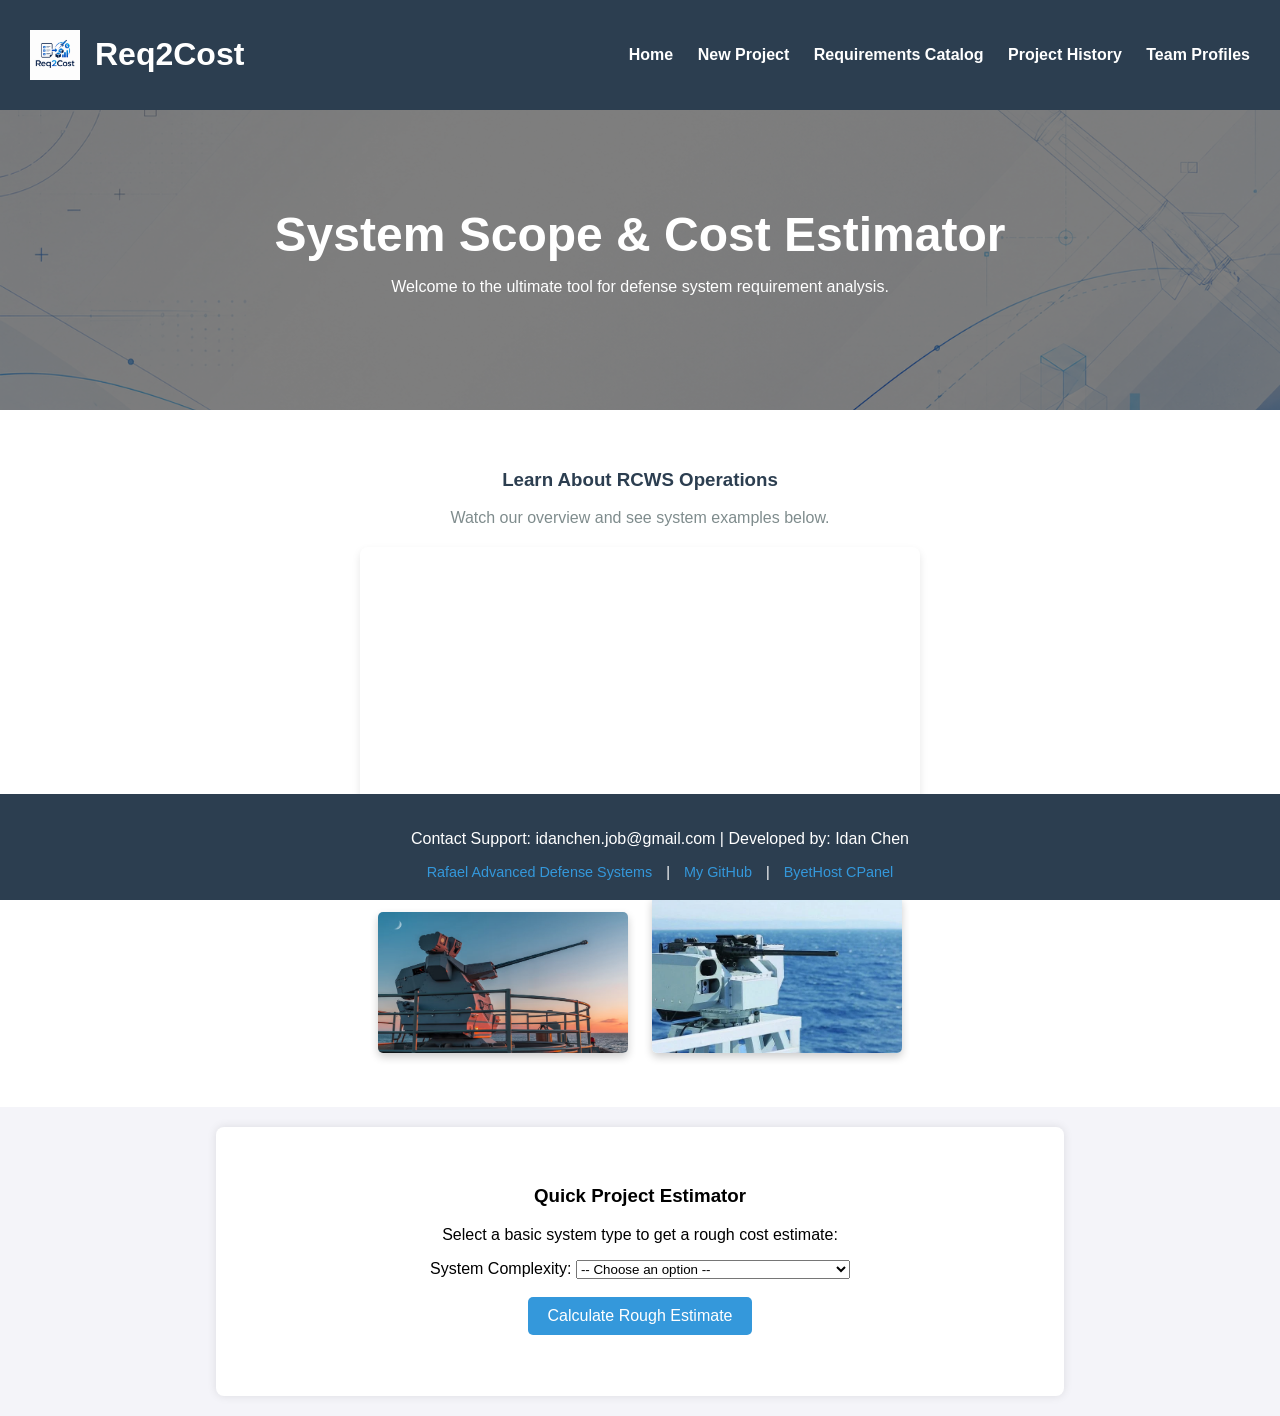
<file: index.html>
<!DOCTYPE html>
<html lang="en" dir="ltr"> 
<head>
    <meta charset="UTF-8">
    <meta name="viewport" content="width=device-width, initial-scale=1.0">
    <title>Req2Cost - Home</title>
    <link rel="stylesheet" href="style.css">
</head>
<body>
    <header>
        <div class="logo-container">
            <img src="logo.png" alt="Req2Cost Logo" class="logo-img">
            <h1>Req2Cost</h1>
        </div>
      <nav>
            <a href="index.html">Home</a>
            <a href="new_project.html">New Project</a>
            <a href="catalog.html">Requirements Catalog</a>
            <a href="projects_db.php">Project History</a>
            <a href="team.html">Team Profiles</a>
        </nav>
    </header>

    <main>
        <section class="hero-section">
            <div class="hero-content">
                <h2>System Scope & Cost Estimator</h2>
                <p>Welcome to the ultimate tool for defense system requirement analysis.</p>
            </div>
        </section>

        <section style="text-align: center; padding: 40px; background-color: #fff;">
            <h3 style="color: #2c3e50;">Learn About RCWS Operations</h3>
            <p style="color: #7f8c8d; margin-bottom: 20px;">Watch our overview and see system examples below.</p>
            
            <iframe width="560" height="315" src="https://www.youtube.com/embed/En-C2xldPtQ" frameborder="0" allow="accelerometer; autoplay; clipboard-write; encrypted-media; gyroscope; picture-in-picture" allowfullscreen style="border-radius: 8px; box-shadow: 0 4px 8px rgba(0,0,0,0.1); margin-bottom: 20px;"></iframe>
            
            <br>
            <img src="sys1.jpg" alt="RCWS Interface" style="width: 250px; border-radius: 5px; margin: 10px; box-shadow: 0 4px 8px rgba(0,0,0,0.2);">
            <img src="sys2.jpg" alt="Targeting Module" style="width: 250px; border-radius: 5px; margin: 10px; box-shadow: 0 4px 8px rgba(0,0,0,0.2);">
        </section>

        <section class="estimator-section">
            <h3>Quick Project Estimator</h3>
            <p>Select a basic system type to get a rough cost estimate:</p>
            <form id="quickForm">
                <label for="systemType">System Complexity:</label>
                <select id="systemType" name="systemType">
                    <option value="">-- Choose an option --</option>
                    <option value="150000">Basic (e.g., Simple Sensor Integration)</option>
                    <option value="350000">Medium (e.g., Full RCWS Module)</option>
                    <option value="800000">High (e.g., Advanced Fire-Control System)</option>
                </select>
                <br><br>
                <input type="button" value="Calculate Rough Estimate" onclick="calculateEstimate()" class="btn">
                <h4 id="resultMessage"></h4>
            </form>
        </section>
    </main>

    <footer style="text-align: center; padding: 20px; background-color: #2c3e50; color: white;">
        <p>Contact Support: idanchen.job@gmail.com | Developed by: Idan Chen</p>
        
        <div style="margin-top: 10px; font-size: 0.9em;">
            <a href="https://www.rafael.co.il/" target="_blank" style="color: #3498db; margin: 0 10px; text-decoration: none;">Rafael Advanced Defense Systems</a> |
            <a href="https://github.com/idanchen1" target="_blank" style="color: #3498db; margin: 0 10px; text-decoration: none;">My GitHub</a> |
            <a href="https://cpanel.byethost.com/index.php" target="_blank" style="color: #3498db; margin: 0 10px; text-decoration: none;">ByetHost CPanel</a>
        </div>
    </footer>

    <script src="script.js"></script>
</body>
</html>
</file>
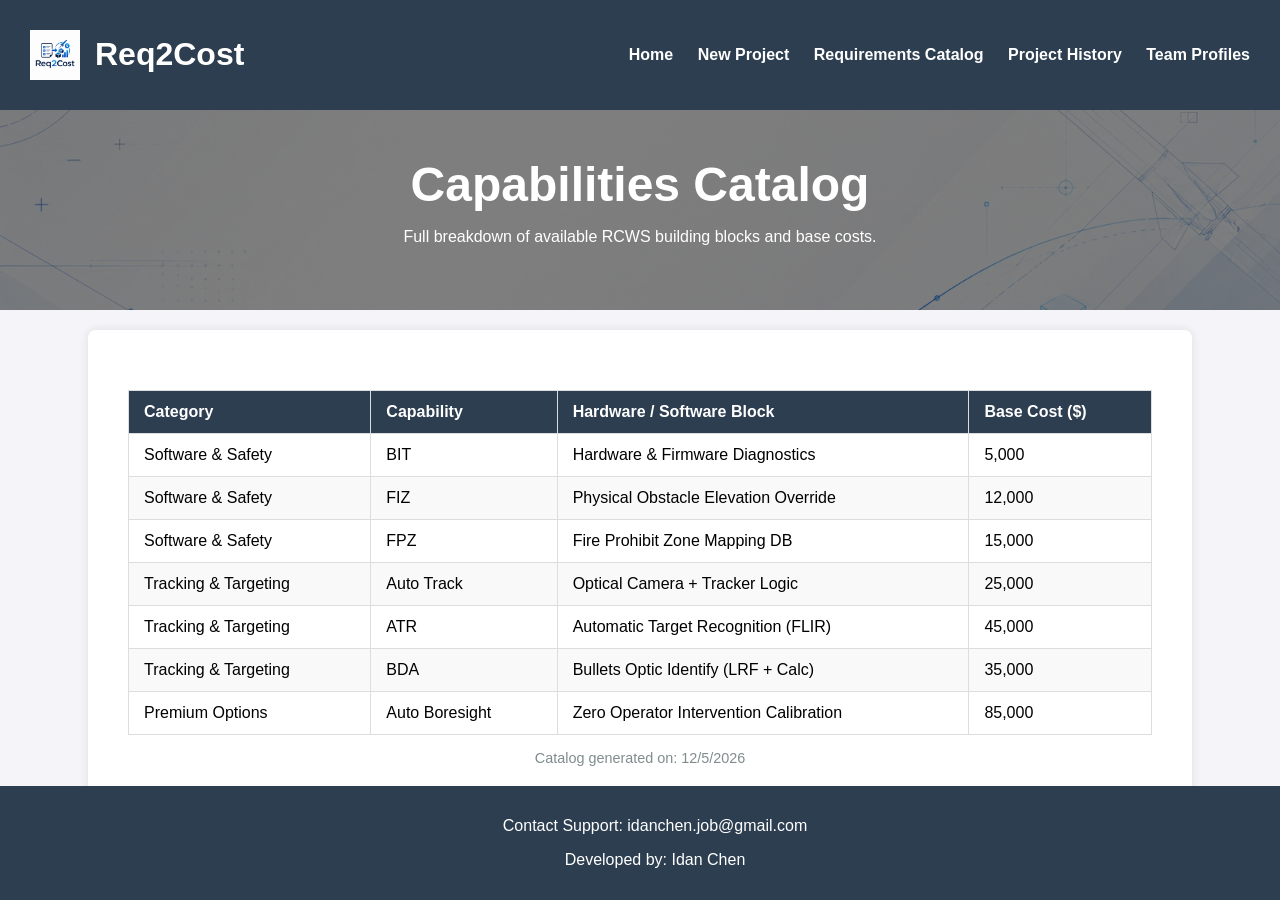
<file: catalog.html>
<!DOCTYPE html>
<html lang="en" dir="ltr">
<head>
    <meta charset="UTF-8">
    <meta name="viewport" content="width=device-width, initial-scale=1.0">
    <title>Req2Cost - Requirements Catalog</title>
    <link rel="stylesheet" href="style.css">
</head>
<body>

    <header>
        <div class="logo-container">
            <img src="logo.png" alt="Req2Cost Logo" class="logo-img">
            <h1>Req2Cost</h1>
        </div>
     <nav>
            <a href="index.html">Home</a>
            <a href="new_project.html">New Project</a>
            <a href="catalog.html">Requirements Catalog</a>
            <a href="projects_db.php">Project History</a>
            <a href="team.html">Team Profiles</a>
        </nav>
    </header>

    <main>
        <section class="hero-section" style="height: 200px;">
            <div class="hero-content">
                <h2>Capabilities Catalog</h2>
                <p>Full breakdown of available RCWS building blocks and base costs.</p>
            </div>
        </section>

        <section class="catalog-section">
            <table class="req-table">
                <thead>
                    <tr>
                        <th>Category</th>
                        <th>Capability</th>
                        <th>Hardware / Software Block</th>
                        <th>Base Cost ($)</th>
                    </tr>
                </thead>
                <tbody>
                    <tr><td>Software & Safety</td><td>BIT</td><td>Hardware & Firmware Diagnostics</td><td>5,000</td></tr>
                    <tr><td>Software & Safety</td><td>FIZ</td><td>Physical Obstacle Elevation Override</td><td>12,000</td></tr>
                    <tr><td>Software & Safety</td><td>FPZ</td><td>Fire Prohibit Zone Mapping DB</td><td>15,000</td></tr>
                    <tr><td>Tracking & Targeting</td><td>Auto Track</td><td>Optical Camera + Tracker Logic</td><td>25,000</td></tr>
                    <tr><td>Tracking & Targeting</td><td>ATR</td><td>Automatic Target Recognition (FLIR)</td><td>45,000</td></tr>
                    <tr><td>Tracking & Targeting</td><td>BDA</td><td>Bullets Optic Identify (LRF + Calc)</td><td>35,000</td></tr>
                    <tr><td>Premium Options</td><td>Auto Boresight</td><td>Zero Operator Intervention Calibration</td><td>85,000</td></tr>
                </tbody>
            </table>
            
            <div style="text-align: center; margin-top: 15px; color: #7f8c8d; font-size: 0.9em;">
                <script>
                    document.write("Catalog generated on: " + new Date().toLocaleDateString());
                </script>
            </div>
        </section>
    </main>

    <footer>
        <p>Contact Support: idanchen.job@gmail.com</p>
        <p>Developed by: Idan Chen</p>
    </footer>

    <script src="script.js"></script>
</body>
</html>
</file>
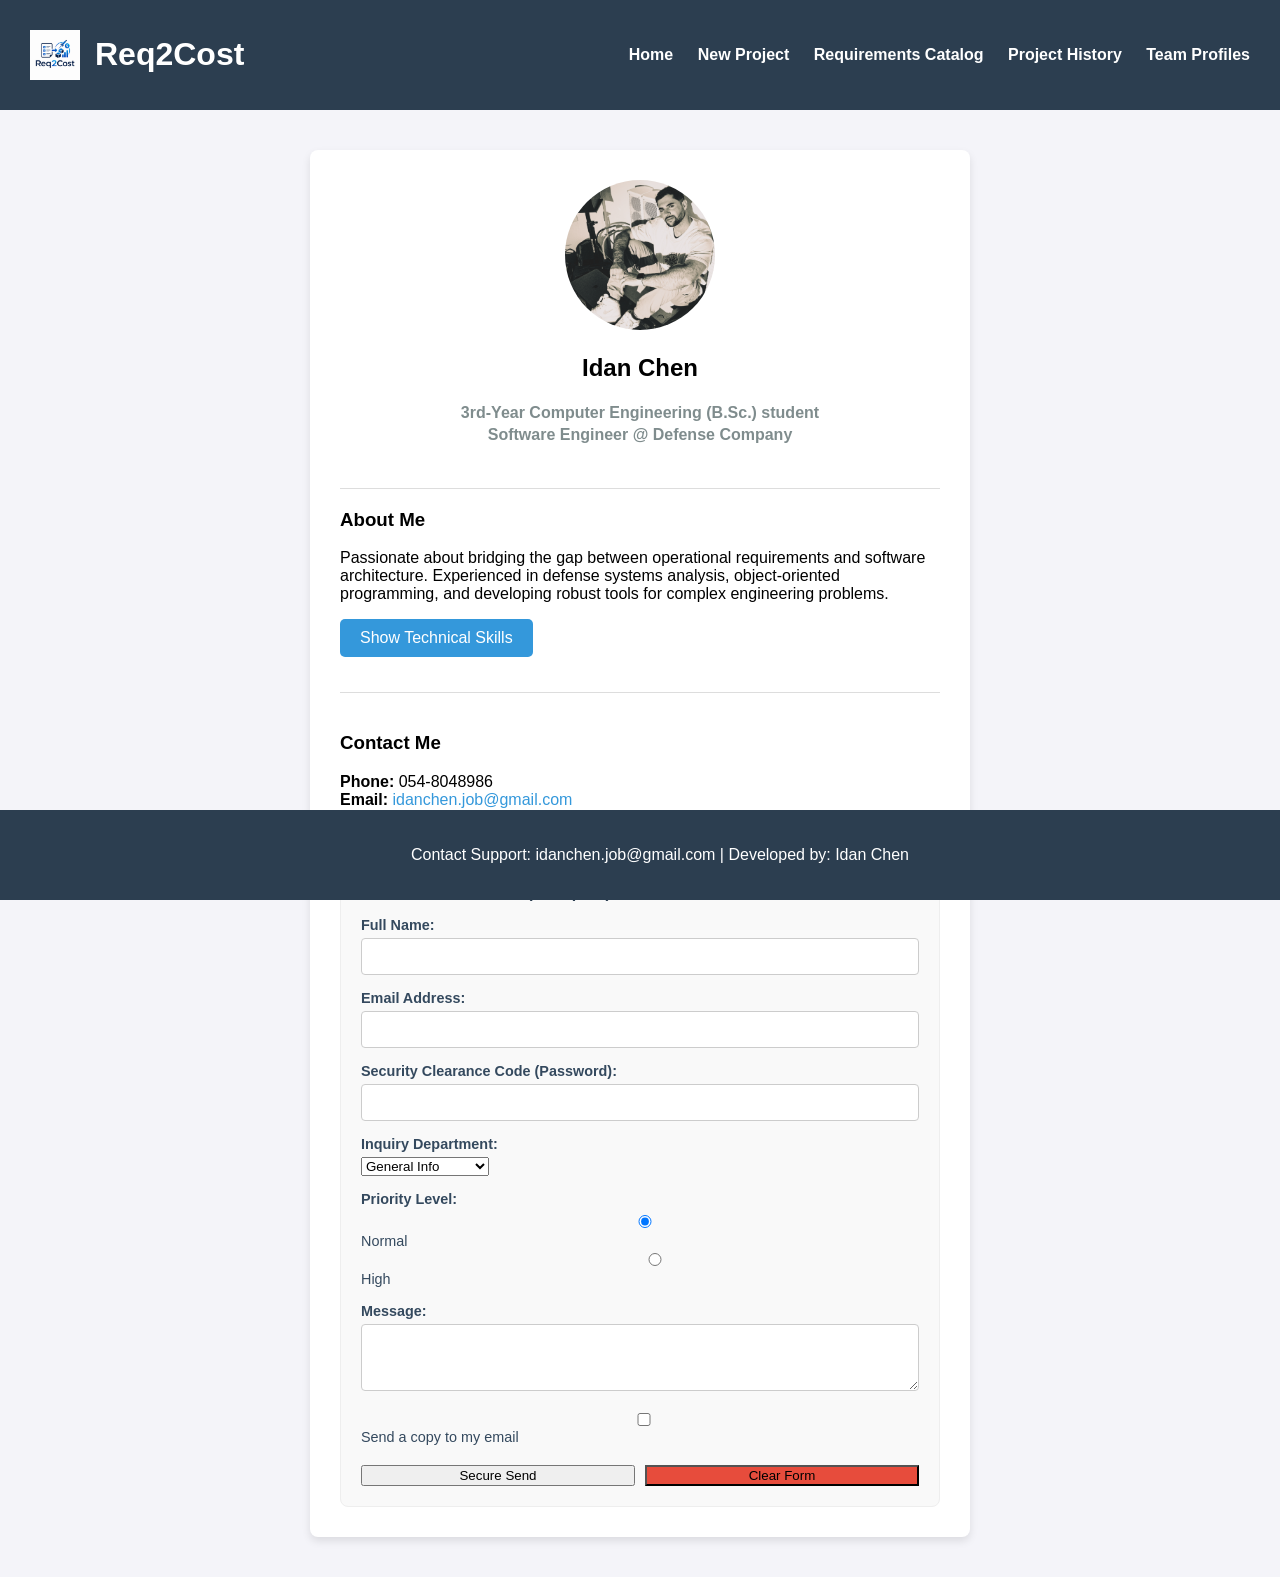
<file: idan_chen.html>
<!DOCTYPE html>
<html lang="en" dir="ltr">
<head>
    <meta charset="UTF-8">
    <meta name="viewport" content="width=device-width, initial-scale=1.0">
    <title>Idan Chen - Profile</title>
    <link rel="stylesheet" href="style.css">
</head>
<body>
    <header>
        <div class="logo-container">
            <img src="logo.png" alt="Req2Cost Logo" class="logo-img">
            <h1>Req2Cost</h1>
        </div>
   <nav>
            <a href="index.html">Home</a>
            <a href="new_project.html">New Project</a>
            <a href="catalog.html">Requirements Catalog</a>
            <a href="projects_db.php">Project History</a>
            <a href="team.html">Team Profiles</a>
        </nav>
    </header>

    <main>
        <section class="profile-section">
            <div class="profile-header">
                <img src="avatar.png" alt="Idan Chen" class="profile-img-large">
                <h2>Idan Chen</h2>
                <h4 class="profile-title">3rd-Year Computer Engineering (B.Sc.) student<br>Software Engineer @ Defense Company</h4>
            </div>
            
            <div class="profile-bio">
                <h3>About Me</h3>
                <p>Passionate about bridging the gap between operational requirements and software architecture. Experienced in defense systems analysis, object-oriented programming, and developing robust tools for complex engineering problems.</p>
                
                <input type="button" value="Show Technical Skills" onclick="toggleSkills()" id="skillsBtn" class="btn">
                
                <ul id="skillsList" style="display: none;" class="skills-list">
                    <li>Java, OOP & Data Structures</li>
                    <li>HTML, CSS & JavaScript (Full Stack)</li>
                    <li>Defense Systems Integration (RCWS)</li>
                    <li>PHP & MySQL Database Management</li>
                </ul>

                <div style="margin-top: 35px; padding-top: 20px; border-top: 1px solid #ddd;">
                    <h3>Contact Me</h3>
                    <p style="margin-bottom: 20px;">
                        <strong>Phone:</strong> 054-8048986 <br>
                        <strong>Email:</strong> <a href="mailto:idanchen.job@gmail.com" style="color: #3498db; text-decoration: none;">idanchen.job@gmail.com</a><br>
                        <strong>LinkedIn:</strong> <a href="https://www.linkedin.com/in/idan-chen/" target="_blank" style="color: #3498db; text-decoration: none;">View Professional Profile</a>
                    </p>
                    
                    <div class="contact-form-container">
                        <p style="text-align: left; margin-bottom: 15px; font-weight: bold; color: #2c3e50;">Secure Contact Form (All Inputs):</p>
                        
                        <form id="contactForm" action="process_contact.php" method="POST">
                            
                            <div class="form-group">
                                <label>Full Name:</label>
                                <input type="text" name="senderName" required>
                            </div>
                            
                            <div class="form-group">
                                <label>Email Address:</label>
                                <input type="email" name="senderEmail" required>
                            </div>
                            
                            <div class="form-group">
                                <label>Security Clearance Code (Password):</label>
                                <input type="password" name="secCode" required>
                            </div>

                            <div class="form-group">
                                <label>Inquiry Department:</label>
                                <select name="department">
                                    <option value="General">General Info</option>
                                    <option value="Technical">Technical Support</option>
                                    <option value="Billing">Billing & Costing</option>
                                </select>
                            </div>

                            <div class="form-group">
                                <label>Priority Level:</label>
                                <label style="font-weight: normal; display: inline;"><input type="radio" name="priority" value="Normal" checked> Normal</label>
                                <label style="font-weight: normal; display: inline; margin-left: 10px;"><input type="radio" name="priority" value="High"> High</label>
                            </div>

                            <div class="form-group">
                                <label>Message:</label>
                                <textarea name="message" rows="3" required></textarea>
                            </div>

                            <div class="form-group" style="margin-bottom: 20px;">
                                <label style="font-weight: normal;">
                                    <input type="checkbox" name="copyMe" value="Yes"> Send a copy to my email
                                </label>
                            </div>
                            
                            <div style="display: flex; gap: 10px;">
                                <input type="submit" value="Secure Send" class="btn" style="flex: 1;">
                                <input type="reset" value="Clear Form" class="btn" style="flex: 1; background-color: #e74c3c;">
                            </div>
                        </form>
                    </div>
                </div>
            </div>
        </section>
    </main>

    <footer style="text-align: center; padding: 20px; background-color: #2c3e50; color: white;">
        <p>Contact Support: idanchen.job@gmail.com | Developed by: Idan Chen</p>
    </footer>
    <script src="script.js"></script>
</body>
</html>
</file>
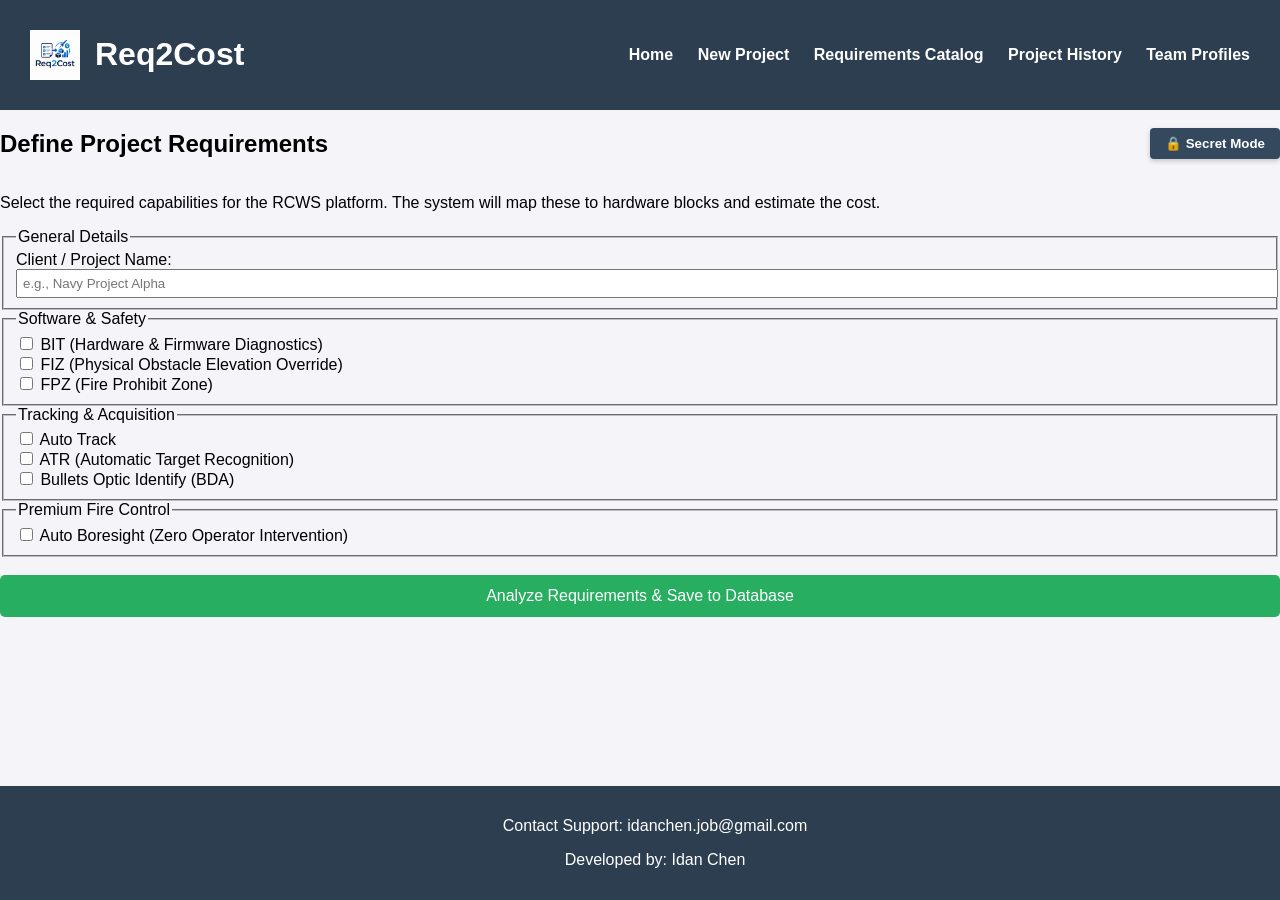
<file: new_project.html>
<!DOCTYPE html>
<html lang="en" dir="ltr">
<head>
    <meta charset="UTF-8">
    <meta name="viewport" content="width=device-width, initial-scale=1.0">
    <title>Req2Cost - New Project</title>
    <link rel="stylesheet" href="style.css">
</head>
<body>

    <header>
        <div class="logo-container">
            <img src="logo.png" alt="Req2Cost Logo" class="logo-img">
            <h1>Req2Cost</h1>
        </div>
        <nav>
            <a href="index.html">Home</a>
            <a href="new_project.html">New Project</a>
            <a href="catalog.html">Requirements Catalog</a>
            <a href="projects_db.php">Project History</a>
            <a href="team.html">Team Profiles</a>
        </nav>
    </header>

    <main>
        <section class="form-section">
            <div style="display: flex; justify-content: space-between; align-items: center;">
                <h2>Define Project Requirements</h2>
                <button type="button" id="secretModeBtn" onclick="toggleSecretMode()" style="background-color: #34495e; color: white; border: none; padding: 8px 15px; border-radius: 4px; cursor: pointer; font-weight: bold;">🔒 Secret Mode</button>
            </div>
            <p>Select the required capabilities for the RCWS platform. The system will map these to hardware blocks and estimate the cost.</p>
            
            <form id="requirementsForm" action="process_project.php" method="POST">
                <fieldset>
                    <legend>General Details</legend>
                    <label for="clientName">Client / Project Name:</label>
                    <input type="text" id="clientName" name="clientName" placeholder="e.g., Navy Project Alpha" required style="width: 100%; padding: 5px;">
                </fieldset>

                <fieldset>
                    <legend>Software & Safety</legend>
                    <label><input type="checkbox" name="requirements[]" value="BIT" class="req-checkbox"> BIT (Hardware & Firmware Diagnostics)</label><br>
                    <label><input type="checkbox" name="requirements[]" value="FIZ" class="req-checkbox"> FIZ (Physical Obstacle Elevation Override)</label><br>
                    <label><input type="checkbox" name="requirements[]" value="FPZ" class="req-checkbox"> FPZ (Fire Prohibit Zone)</label>
                </fieldset>

                <fieldset>
                    <legend>Tracking & Acquisition</legend>
                    <label><input type="checkbox" name="requirements[]" value="Auto Track" class="req-checkbox"> Auto Track</label><br>
                    <label><input type="checkbox" name="requirements[]" value="ATR" class="req-checkbox"> ATR (Automatic Target Recognition)</label><br>
                    <label><input type="checkbox" name="requirements[]" value="BDA" class="req-checkbox"> Bullets Optic Identify (BDA)</label>
                </fieldset>

                <fieldset>
                    <legend>Premium Fire Control</legend>
                    <label><input type="checkbox" name="requirements[]" value="Auto Boresight" class="req-checkbox"> Auto Boresight (Zero Operator Intervention)</label>
                </fieldset>

                <fieldset id="classifiedSection" style="display: none; background-color: #ffebee; border: 2px solid #e74c3c; margin-top: 15px;">
                    <legend style="color: #c0392b; font-weight: bold;">[CLASSIFIED] Restricted Capabilities</legend>
                    <label style="color: #c0392b;"><input type="checkbox" name="requirements[]" value="Search Radar" class="req-checkbox"> AESA Search Radar & Target Slaving</label><br>
                    <label style="color: #c0392b;"><input type="checkbox" name="requirements[]" value="Auto Fire" class="req-checkbox"> Autonomous Fire Algorithm (Lethal AI)</label>
                </fieldset>

                <br>
                <input type="submit" value="Analyze Requirements & Save to Database" class="btn" style="background-color: #27ae60; color: white; padding: 12px 20px; border: none; cursor: pointer; font-size: 16px; border-radius: 5px; width: 100%;">
            </form>
        </section>
    </main>

    <footer>
        <p>Contact Support: idanchen.job@gmail.com</p>
        <p>Developed by: Idan Chen</p>
    </footer>

    <script>
        function toggleSecretMode() {
            var secretSection = document.getElementById('classifiedSection');
            var btn = document.getElementById('secretModeBtn');
            
            if (secretSection.style.display === 'none') {
                secretSection.style.display = 'block';
                btn.innerHTML = "🔓 Disable Secret Mode";
                btn.style.backgroundColor = "#e74c3c";
            } else {
                secretSection.style.display = 'none';
                btn.innerHTML = "🔒 Secret Mode";
                btn.style.backgroundColor = "#34495e";
            }
        }
    </script>
</body>
</html>
</file>
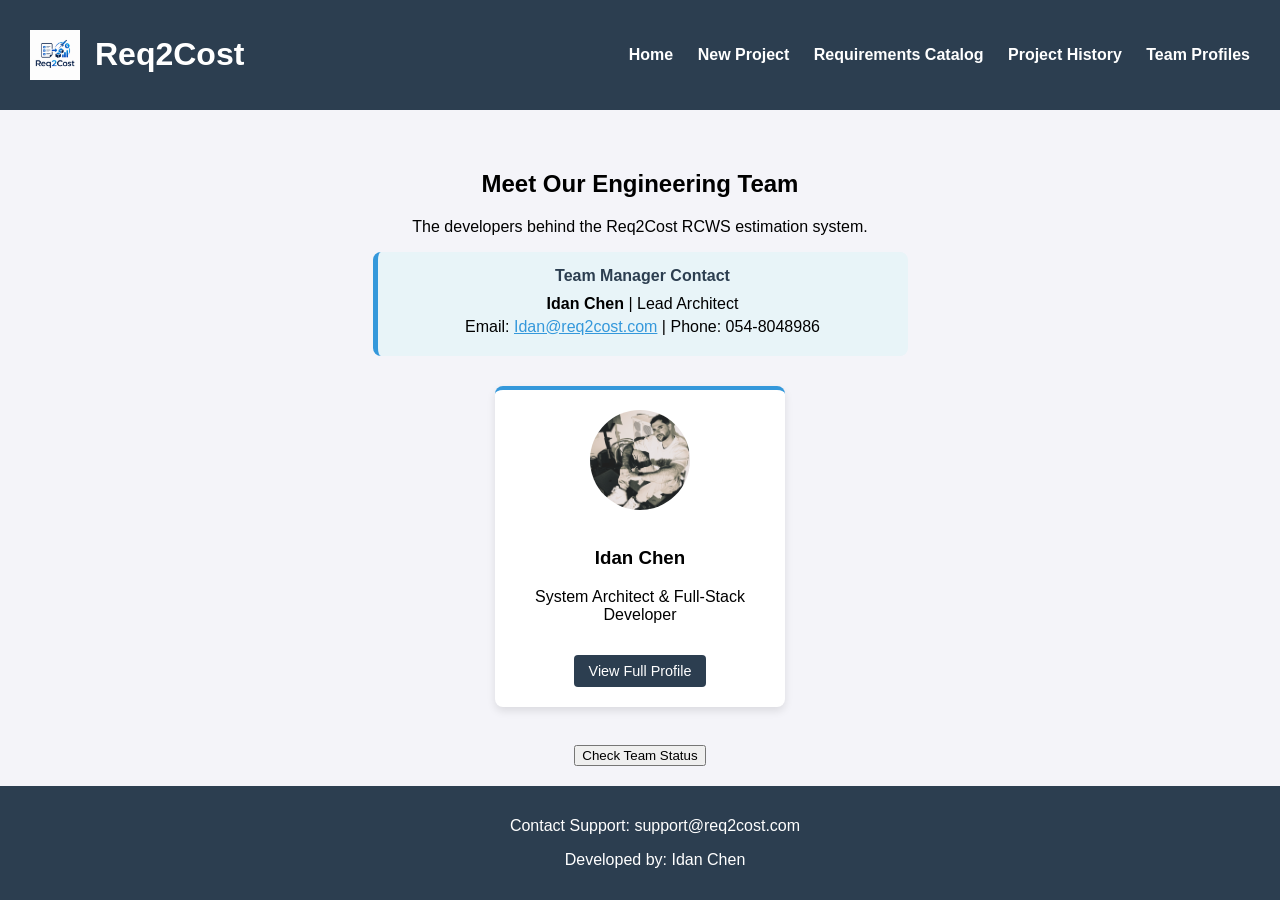
<file: team.html>
<!DOCTYPE html>
<html lang="en" dir="ltr">
<head>
    <meta charset="UTF-8">
    <meta name="viewport" content="width=device-width, initial-scale=1.0">
    <title>Req2Cost - Team</title>
    <link rel="stylesheet" href="style.css">

</head>
<body>

    <header>
        <div class="logo-container">
            <img src="logo.png" alt="Req2Cost Logo" class="logo-img">
            <h1>Req2Cost</h1>
        </div>
    <nav>
            <a href="index.html">Home</a>
            <a href="new_project.html">New Project</a>
            <a href="catalog.html">Requirements Catalog</a>
            <a href="projects_db.php">Project History</a>
            <a href="team.html">Team Profiles</a>
        </nav>
    </header>

    <main>
        <section class="team-section">
            <h2>Meet Our Engineering Team</h2>
            <p>The developers behind the Req2Cost RCWS estimation system.</p>
            
            <div style="background-color: #e8f4f8; padding: 15px; border-radius: 8px; max-width: 500px; margin: 0 auto 30px; text-align: center; border-left: 5px solid #3498db;">
                <h4 style="margin: 0 0 10px 0; color: #2c3e50;">Team Manager Contact</h4>
                <p style="margin: 5px 0;"><strong>Idan Chen</strong> | Lead Architect</p>
                <p style="margin: 5px 0;">Email: <a href="mailto:Idan@req2cost.com" style="color: #3498db;">Idan@req2cost.com</a> | Phone: 054-8048986</p>
            </div>

            <div class="team-container">
                <div class="team-card">
                    <img src="avatar.png" alt="Idan Chen" class="team-avatar">
                    <h3>Idan Chen</h3>
                    <p>System Architect & Full-Stack Developer</p>
                    <a href="idan_chen.html" class="profile-btn">View Full Profile</a>
                </div>
            </div>

            <br>
            <div style="text-align: center; margin-top: 20px;">
                <button onclick="alert('Req2Cost Team is currently handling 3 active projects. Contact us for new inquiries!')" class="btn">Check Team Status</button>
            </div>
        </section>
    </main>

    <footer>
        <p>Contact Support: support@req2cost.com</p>
        <p>Developed by: Idan Chen</p>
    </footer>

</body>
</html>
</file>
<file: style.css>
/* General reset and font */
body {
    font-family: Arial, sans-serif;
    margin: 0;
    padding: 0;
    background-color: #f4f4f9;
}

/* Header and Navigation */
header {
    background-color: #2c3e50;
    color: white;
    padding: 15px 30px;
    display: flex;
    justify-content: space-between;
    align-items: center;
}

.logo-container {
    display: flex;
    align-items: center;
}

.logo-img {
    width: 50px; /* Adjust based on your logo size */
    margin-right: 15px;
}

nav a {
    color: white;
    text-decoration: none;
    margin-left: 20px;
    font-weight: bold;
}

nav a:hover {
    color: #3498db;
}

/* Hero Section with background image */
.hero-section {
    background-image: url('background.jpg'); /* Make sure the image is in the folder */
    background-size: cover;
    background-position: center;
    height: 300px;
    display: flex;
    align-items: center;
    justify-content: center;
    text-align: center;
    color: white;
    box-shadow: inset 0 0 0 1000px rgba(0,0,0,0.5); /* Dark overlay for better text readability */
}

.hero-content h2 {
    font-size: 3em;
    margin: 0;
}

/* Form Section */
.estimator-section {
    padding: 40px;
    text-align: center;
    background-color: white;
    margin: 20px auto;
    width: 60%;
    border-radius: 8px;
    box-shadow: 0px 0px 10px rgba(0,0,0,0.1);
}

input[type="button"] {
    background-color: #3498db;
    color: white;
    border: none;
    padding: 10px 20px;
    cursor: pointer;
    font-size: 1em;
    border-radius: 5px;
}

input[type="button"]:hover {
    background-color: #2980b9;
}

/* Footer */
footer {
    background-color: #2c3e50;
    color: white;
    text-align: center;
    padding: 15px;
    position: fixed;
    bottom: 0;
    width: 100%;
}

/* Team Page Styling */
.team-section {
    text-align: center;
    padding: 40px;
}

.team-container {
    display: flex;
    justify-content: center;
    margin-top: 30px;
}

.team-card {
    background-color: white;
    border-radius: 8px;
    box-shadow: 0 4px 8px rgba(0,0,0,0.1);
    padding: 20px;
    width: 250px;
    text-align: center;
    border-top: 4px solid #3498db;
}

.team-avatar {
    width: 100px;
    height: 100px;
    border-radius: 50%;
    object-fit: cover;
    margin-bottom: 15px;
}

.profile-btn {
    display: inline-block;
    margin-top: 15px;
    padding: 8px 15px;
    background-color: #2c3e50;
    color: white;
    text-decoration: none;
    border-radius: 4px;
    font-size: 0.9em;
}

.profile-btn:hover {
    background-color: #34495e;
}

/* Personal Profile Page Styling */
.profile-section {
    max-width: 600px;
    margin: 40px auto;
    background-color: white;
    padding: 30px;
    border-radius: 8px;
    box-shadow: 0 4px 8px rgba(0,0,0,0.1);
}

.profile-header {
    text-align: center;
    border-bottom: 1px solid #ddd;
    padding-bottom: 20px;
    margin-bottom: 20px;
}

.profile-img-large {
    width: 150px;
    height: 150px;
    border-radius: 50%;
    object-fit: cover;
}

.profile-title {
    color: #7f8c8d;
    margin-top: 5px;
    line-height: 1.4;
}

.skills-list {
    background-color: #f4f4f9;
    padding: 15px 15px 15px 35px;
    border-radius: 5px;
    margin-top: 15px;
    color: #2c3e50;
}


/* Catalog Table Styling */
.catalog-section {
    padding: 40px;
    background-color: white;
    margin: 20px auto;
    width: 80%;
    border-radius: 8px;
    box-shadow: 0px 0px 10px rgba(0,0,0,0.1);
}

.req-table {
    width: 100%;
    border-collapse: collapse;
    margin-top: 20px;
}

.req-table th, .req-table td {
    padding: 12px 15px;
    border: 1px solid #ddd;
    text-align: left;
}

.req-table th {
    background-color: #2c3e50;
    color: white;
    font-weight: bold;
}

.req-table tr:nth-child(even) {
    background-color: #f9f9f9;
}

.req-table tr:hover {
    background-color: #f1f1f1;
}

/* Responsive Design (Media Queries) - Mobile Adaptation */
@media screen and (max-width: 768px) {
    /* Stack header items vertically */
    header {
        flex-direction: column;
        text-align: center;
    }
    
    /* Make navigation links blocks instead of inline */
    nav {
        margin-top: 15px;
    }
    
    nav a {
        display: inline-block;
        margin: 5px 10px;
    }
    
    /* Adjust text sizes */
    .hero-content h2 {
        font-size: 2em;
    }
    
    /* Expand content boxes to take full width on mobile */
    .estimator-section, 
    .form-section, 
    .catalog-section, 
    .profile-section {
        width: 90%;
        padding: 15px;
    }
    
    /* Adjust input and form elements */
    input[type="text"], select {
        width: 100%;
    }
}

/* Contact Form Styling */
.contact-form-container {
    background-color: #f9f9f9;
    padding: 20px;
    border-radius: 8px;
    border: 1px solid #eee;
    margin-top: 10px;
}

.form-group {
    margin-bottom: 15px;
    text-align: left;
}

.form-group label {
    display: block;
    font-weight: bold;
    margin-bottom: 5px;
    color: #34495e;
    font-size: 0.9em;
}

.form-group input, 
.form-group textarea {
    width: 100%;
    padding: 10px;
    border: 1px solid #ccc;
    border-radius: 4px;
    box-sizing: border-box; 
    font-family: inherit;
}

.form-group input:focus, 
.form-group textarea:focus {
    border-color: #3498db;
    outline: none;
}

/* Form styling */
.defense-form {
    background-color: #fdfdfd;
    padding: 30px;
    border-radius: 8px;
    box-shadow: 0 4px 15px rgba(0,0,0,0.1);
    border-left: 5px solid #2c3e50;
    margin-bottom: 20px;
}

.defense-form label {
    font-weight: bold;
    color: #34495e;
    display: block;
    margin-top: 15px;
}

.checkbox-group {
    background-color: #ecf0f1;
    padding: 15px;
    border-radius: 5px;
    margin-top: 10px;
}

/* Secret Mode */
.classified-data {
    transition: all 0.3s ease;
}

/* When secret mode is active, redact the text */
.secret-mode-active .classified-data {
    color: black !important;
    background-color: black !important;
    user-select: none; /* Prevents selecting the text to read it */
    border-radius: 3px;
}

#secretModeBtn {
    background-color: #e74c3c;
    color: white;
    font-weight: bold;
    border: none;
    padding: 10px 15px;
    cursor: pointer;
    border-radius: 5px;
    box-shadow: 0 2px 5px rgba(0,0,0,0.2);
    transition: 0.3s;
}

#secretModeBtn:hover {
    background-color: #c0392b;
}
</file>
